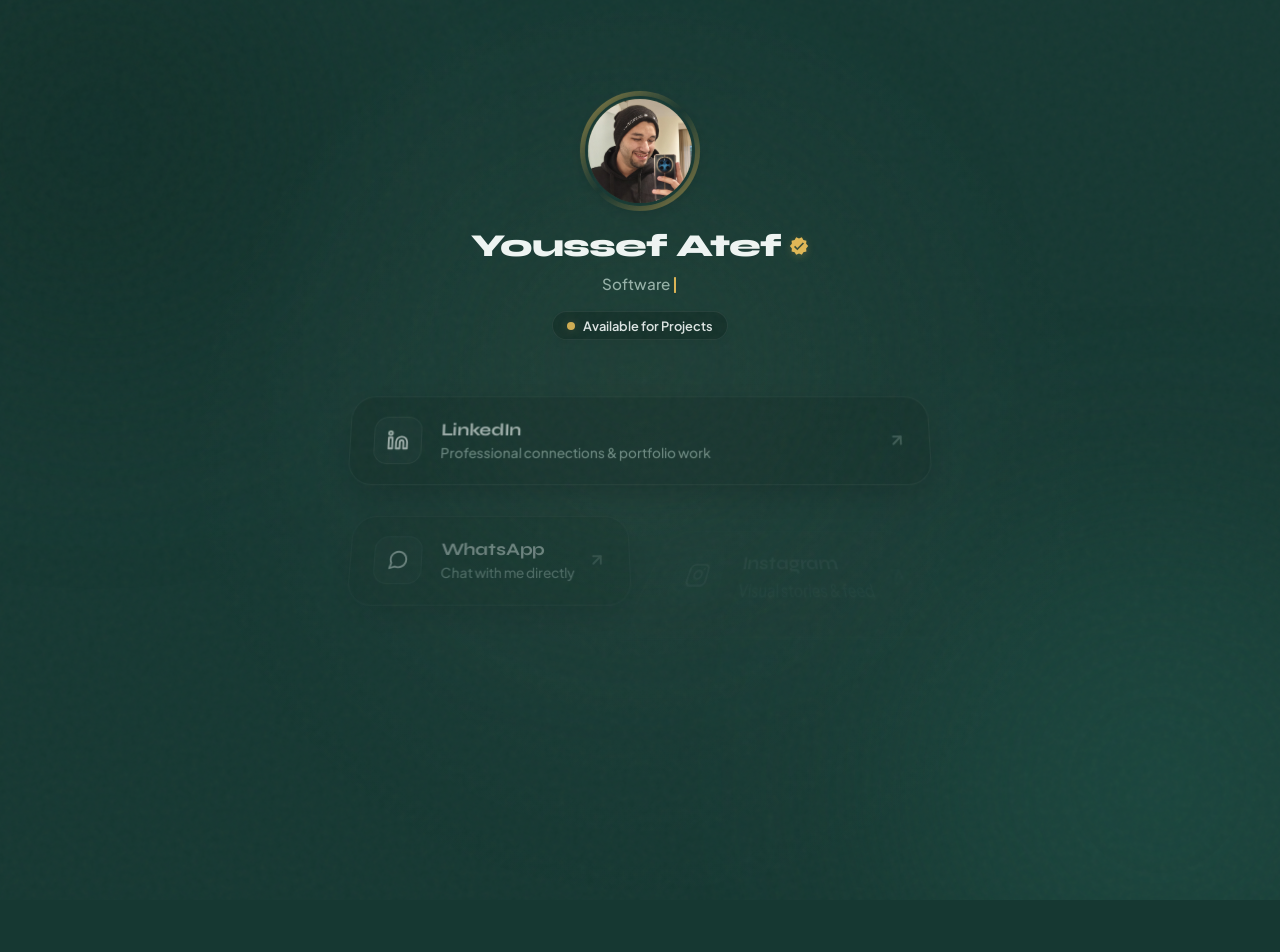
<file: index.html>
<!DOCTYPE html>
<html lang="en" data-theme="dark">
<head>
    <meta charset="UTF-8">
    <meta name="viewport" content="width=device-width, initial-scale=1.0">
    
    <!-- SEO & Metadata -->
    <title>Youssef Atef | Connect With Me</title>
    <meta name="description" content="Official Linktree for Youssef Atef. Connect on LinkedIn, WhatsApp, Instagram, Facebook, or send an Email.">
    <meta name="keywords" content="Youssef Atef Linktree, Portfolio, Linktree, Web Developer, Social Links">
    <meta name="author" content="Youssef Atef">
    
    <!-- Favicon -->
    <link rel="icon" type="image/svg+xml" href="data:image/svg+xml,<svg xmlns='http://www.w3.org/2000/svg' viewBox='0 0 100 100'><circle cx='50' cy='50' r='50' fill='%23163832'/><text x='50' y='72' font-family='sans-serif' font-size='65' font-weight='bold' fill='%23e2b857' text-anchor='middle'>Y</text></svg>">
    
    <!-- Open Graph / Facebook -->
    <meta property="og:type" content="website">
    <meta property="og:title" content="Youssef Atef | Connect With Me">
    <meta property="og:description" content="Official Linktree for Youssef Atef. Connect on LinkedIn, WhatsApp, Instagram, Facebook, or send an Email.">
    <meta property="og:image" content="second.jpg">
    
    <!-- Google Fonts -->
    <link rel="preconnect" href="https://fonts.googleapis.com">
    <link rel="preconnect" href="https://fonts.gstatic.com" crossorigin>
    <link href="https://fonts.googleapis.com/css2?family=Plus+Jakarta+Sans:wght@300;400;500;600;700;800&family=Syne:wght@700;800&display=swap" rel="stylesheet">
    
    <link rel="stylesheet" href="styles.css">
</head>
<body>
    <!-- Animated Particle/Mesh Background -->
    <div class="bg-mesh">
        <div class="mesh-bubble bubble-1"></div>
        <div class="mesh-bubble bubble-2"></div>
        <div class="mesh-bubble bubble-3"></div>
    </div>


    <!-- Header Section -->
    <header class="profile-header">
        <div class="avatar-container">
            <img src="second.jpg" alt="Youssef Atef Profile" class="avatar">
            <div class="avatar-ring"></div>
        </div>

        <div class="profile-info">
            <h1 class="profile-name">
                Youssef Atef 
                <span class="verified-badge" title="Verified Account">
                    <svg viewBox="0 0 24 24" fill="currentColor" class="badge-icon"><path d="M23 12l-2.44-2.78.34-3.68-3.61-.82-1.89-3.18L12 3 8.6 1.54 6.71 4.72l-3.61.81.34 3.68L1 12l2.44 2.78-.34 3.69 3.61.82 1.89 3.18L12 21l3.4 1.46 1.89-3.18 3.61-.82-.34-3.68L23 12zm-13 5l-4-4 1.41-1.41L10 14.17l6.59-6.59L18 9l-8 8z"/></svg>
                </span>
            </h1>
            
            <p class="profile-tagline"><span id="typing-text"></span><span class="typing-cursor">|</span></p>

            <span class="status-badge">
                <span class="status-dot animate-pulse"></span>
                Available for Projects
            </span>
        </div>

    </header>

    <!-- Main Navigation/Buttons Section -->
    <main class="bento-grid">
        <!-- LinkedIn Link Card (Wide) -->
        <a href="https://www.linkedin.com/in/youssefatef20" target="_blank" rel="noopener noreferrer" class="bento-card bento-wide linkedin-card">
            <div class="card-icon-wrapper">
                <svg xmlns="http://www.w3.org/2000/svg" viewBox="0 0 24 24" fill="none" stroke="currentColor" stroke-width="2" stroke-linecap="round" stroke-linejoin="round"><path d="M16 8a6 6 0 0 1 6 6v7h-4v-7a2 2 0 0 0-2-2 2 2 0 0 0-2 2v7h-4v-7a6 6 0 0 1 6-6z"></path><rect x="2" y="9" width="4" height="12"></rect><circle cx="4" cy="4" r="2"></circle></svg>
            </div>
            <div class="card-content">
                <h2 class="card-title">LinkedIn</h2>
                <p class="card-description">Professional connections & portfolio work</p>
            </div>
            <div class="card-arrow">
                <svg xmlns="http://www.w3.org/2000/svg" viewBox="0 0 24 24" fill="none" stroke="currentColor" stroke-width="2.5" stroke-linecap="round" stroke-linejoin="round"><line x1="7" y1="17" x2="17" y2="7"></line><polyline points="7 7 17 7 17 17"></polyline></svg>
            </div>
        </a>

        <!-- WhatsApp Link Card -->
        <a href="https://wa.me/qr/VZCPTO7S4LQMH1" target="_blank" rel="noopener noreferrer" class="bento-card whatsapp-card">
            <div class="card-icon-wrapper">
                <svg xmlns="http://www.w3.org/2000/svg" viewBox="0 0 24 24" fill="none" stroke="currentColor" stroke-width="2" stroke-linecap="round" stroke-linejoin="round"><path d="M21 11.5a8.38 8.38 0 0 1-.9 3.8 8.5 8.5 0 0 1-7.6 4.7 8.38 8.38 0 0 1-3.8-.9L3 21l1.9-5.7a8.38 8.38 0 0 1-.9-3.8 8.5 8.5 0 0 1 4.7-7.6 8.38 8.38 0 0 1 3.8-.9h.5a8.48 8.48 0 0 1 8 8v.5z"></path></svg>
            </div>
            <div class="card-content">
                <h2 class="card-title">WhatsApp</h2>
                <p class="card-description">Chat with me directly</p>
            </div>
            <div class="card-arrow">
                <svg xmlns="http://www.w3.org/2000/svg" viewBox="0 0 24 24" fill="none" stroke="currentColor" stroke-width="2.5" stroke-linecap="round" stroke-linejoin="round"><line x1="7" y1="17" x2="17" y2="7"></line><polyline points="7 7 17 7 17 17"></polyline></svg>
            </div>
        </a>

        <!-- Instagram Link Card -->
        <a href="https://www.instagram.com/yousefatef23?igsh=MXZhYmN2dGlmeWFycw==" target="_blank" rel="noopener noreferrer" class="bento-card instagram-card">
            <div class="card-icon-wrapper">
                <svg xmlns="http://www.w3.org/2000/svg" viewBox="0 0 24 24" fill="none" stroke="currentColor" stroke-width="2" stroke-linecap="round" stroke-linejoin="round"><rect x="2" y="2" width="20" height="20" rx="5" ry="5"></rect><path d="M16 11.37A4 4 0 1 1 12.63 8 4 4 0 0 1 16 11.37z"></path><line x1="17.5" y1="6.5" x2="17.51" y2="6.5"></line></svg>
            </div>
            <div class="card-content">
                <h2 class="card-title">Instagram</h2>
                <p class="card-description">Visual stories & feed</p>
            </div>
            <div class="card-arrow">
                <svg xmlns="http://www.w3.org/2000/svg" viewBox="0 0 24 24" fill="none" stroke="currentColor" stroke-width="2.5" stroke-linecap="round" stroke-linejoin="round"><line x1="7" y1="17" x2="17" y2="7"></line><polyline points="7 7 17 7 17 17"></polyline></svg>
            </div>
        </a>

        <!-- Facebook Link Card -->
        <a href="https://www.facebook.com/share/1Axd8oAuQU/" target="_blank" rel="noopener noreferrer" class="bento-card facebook-card">
            <div class="card-icon-wrapper">
                <svg xmlns="http://www.w3.org/2000/svg" viewBox="0 0 24 24" fill="currentColor"><path d="M24 12.073c0-6.627-5.373-12-12-12s-12 5.373-12 12c0 5.99 4.388 10.954 10.125 11.854v-8.385H7.078v-3.47h3.047V9.43c0-3.007 1.792-4.669 4.533-4.669 1.312 0 2.686.235 2.686.235v2.953H15.83c-1.491 0-1.956.925-1.956 1.874v2.25h3.328l-.532 3.47h-2.796v8.385C19.612 23.027 24 18.062 24 12.073z"/></svg>
            </div>
            <div class="card-content">
                <h2 class="card-title">Facebook</h2>
                <p class="card-description">Personal updates</p>
            </div>
            <div class="card-arrow">
                <svg xmlns="http://www.w3.org/2000/svg" viewBox="0 0 24 24" fill="none" stroke="currentColor" stroke-width="2.5" stroke-linecap="round" stroke-linejoin="round"><line x1="7" y1="17" x2="17" y2="7"></line><polyline points="7 7 17 7 17 17"></polyline></svg>
            </div>
        </a>

        <!-- Portfolio Link Card -->
        <a href="https://youssef-atef-portfolio.vercel.app/" target="_blank" rel="noopener noreferrer" class="bento-card portfolio-card">
            <div class="card-icon-wrapper">
                <svg xmlns="http://www.w3.org/2000/svg" viewBox="0 0 24 24" fill="none" stroke="currentColor" stroke-width="2" stroke-linecap="round" stroke-linejoin="round"><circle cx="12" cy="12" r="10"></circle><line x1="2" y1="12" x2="22" y2="12"></line><path d="M12 2a15.3 15.3 0 0 1 4 10 15.3 15.3 0 0 1-4 10 15.3 15.3 0 0 1-4-10 15.3 15.3 0 0 1 4-10z"></path></svg>
            </div>
            <div class="card-content">
                <h2 class="card-title">Portfolio</h2>
                <p class="card-description">Interactive projects & designs</p>
            </div>
            <div class="card-arrow">
                <svg xmlns="http://www.w3.org/2000/svg" viewBox="0 0 24 24" fill="none" stroke="currentColor" stroke-width="2.5" stroke-linecap="round" stroke-linejoin="round"><line x1="7" y1="17" x2="17" y2="7"></line><polyline points="7 7 17 7 17 17"></polyline></svg>
            </div>
        </a>

        <!-- Email Link Card (Wide) -->
        <a href="mailto:hh3928850@gmail.com" class="bento-card bento-wide email-card">
            <div class="card-icon-wrapper">
                <svg xmlns="http://www.w3.org/2000/svg" viewBox="0 0 24 24" fill="none" stroke="currentColor" stroke-width="2" stroke-linecap="round" stroke-linejoin="round"><path d="M4 4h16c1.1 0 2 .9 2 2v12c0 1.1-.9 2-2 2H4c-1.1 0-2-.9-2-2V6c0-1.1.9-2 2-2z"></path><polyline points="22,6 12,13 2,6"></polyline></svg>
            </div>
            <div class="card-content">
                <h2 class="card-title">Email Me</h2>
                <p class="card-description">Business inquiry & collaborations</p>
            </div>
            <div class="card-arrow">
                <svg xmlns="http://www.w3.org/2000/svg" viewBox="0 0 24 24" fill="none" stroke="currentColor" stroke-width="2.5" stroke-linecap="round" stroke-linejoin="round"><line x1="7" y1="17" x2="17" y2="7"></line><polyline points="7 7 17 7 17 17"></polyline></svg>
            </div>
        </a>
    </main>

    <!-- Footer -->
    <footer class="profile-footer">
        <p>© <span id="current-year"></span> Youssef Atef. Crafted with 💛</p>
    </footer>


    <!-- Toast Notifications Container -->
    <div id="toast-container" class="toast-container"></div>

    <!-- GSAP Libraries -->
    <script src="https://cdnjs.cloudflare.com/ajax/libs/gsap/3.12.5/gsap.min.js"></script>
    <script src="script.js"></script>
</body>
</html>
</file>
<file: styles.css>
/* ==========================================================================
   DESIGN SYSTEM & CUSTOM PROPERTIES
   ========================================================================== */
:root {
    /* Fonts */
    --font-primary: 'Plus Jakarta Sans', sans-serif;
    --font-display: 'Syne', sans-serif;
    
    /* Layout */
    --max-width: 580px;
    --transition-spring: all 0.5s cubic-bezier(0.34, 1.56, 0.64, 1);
    --transition-smooth: all 0.3s ease;

    /* Theme Configurations (Elegant Deep Green) */
    --bg-main: #163832;
    --text-primary: #f0f6f4;
    --text-secondary: #9ab5ac;
    
    /* Glassmorphism */
    --glass-bg: rgba(14, 38, 33, 0.5);
    --glass-border: rgba(255, 255, 255, 0.08);
    --glass-border-hover: rgba(226, 184, 87, 0.4);
    --glass-shadow: 0 10px 40px -10px rgba(0, 0, 0, 0.4);
    --glass-shadow-hover: 0 20px 50px -10px rgba(226, 184, 87, 0.15);
    
    /* Accent & Brand Colors (Muted Gold) */
    --accent: #e2b857;
    --accent-glow: rgba(226, 184, 87, 0.25);
    
    /* Dynamic Mesh Bubbles */
    --bubble-1: #0f2b25;
    --bubble-2: #1e4f45;
    --bubble-3: #1a3b30;
    
    /* Inputs */
    --input-bg: rgba(0, 0, 0, 0.25);
}

/* ==========================================================================
   BASE RESET & LAYOUT
   ========================================================================== */
* {
    margin: 0;
    padding: 0;
    box-sizing: border-box;
    -webkit-tap-highlight-color: transparent;
}

body {
    background-color: var(--bg-main);
    color: var(--text-primary);
    font-family: var(--font-primary);
    min-height: 100vh;
    display: flex;
    flex-direction: column;
    align-items: center;
    justify-content: flex-start;
    padding: 2rem 1rem;
    overflow-x: hidden;
    position: relative;
    transition: background-color 0.4s ease, color 0.4s ease;
}

body::before {
    content: "";
    position: fixed;
    top: 0;
    left: 0;
    width: 100%;
    height: 100%;
    opacity: 0.035;
    pointer-events: none;
    z-index: 9999;
    background-image: url("data:image/svg+xml,%3Csvg viewBox='0 0 200 200' xmlns='http://www.w3.org/2000/svg'%3E%3Cfilter id='noise'%3E%3CfeTurbulence type='fractalNoise' baseFrequency='0.65' numOctaves='3' stitchTiles='stitch'/%3E%3C/filter%3E%3Crect width='100%25' height='100%25' filter='url(%23noise)'/%3E%3C/svg%3E");
}

/* ==========================================================================
   DYNAMIC MESH BACKGROUND
   ========================================================================== */
.bg-mesh {
    position: fixed;
    top: 0;
    left: 0;
    width: 100%;
    height: 100%;
    z-index: -1;
    overflow: hidden;
    background: radial-gradient(circle at var(--mouse-x, 50%) var(--mouse-y, 50%), rgba(255, 255, 255, 0.03) 0%, transparent 60%);
    pointer-events: none;
}

.mesh-bubble {
    position: absolute;
    border-radius: 50%;
    filter: blur(100px);
    opacity: 0.55;
    mix-blend-mode: screen;
    animation: floatAround 25s infinite alternate ease-in-out;
    transition: background-color 0.8s ease;
}

.bubble-1 {
    width: 450px;
    height: 450px;
    background-color: var(--bubble-1);
    top: -10%;
    left: -10%;
}

.bubble-2 {
    width: 500px;
    height: 500px;
    background-color: var(--bubble-2);
    bottom: -15%;
    right: -10%;
    animation-delay: -5s;
    animation-duration: 30s;
}

.bubble-3 {
    width: 350px;
    height: 350px;
    background-color: var(--bubble-3);
    top: 40%;
    left: 50%;
    transform: translate(-50%, -50%);
    animation-delay: -10s;
    animation-duration: 20s;
}

@keyframes floatAround {
    0% {
        transform: translate(0, 0) scale(1) rotate(0deg);
    }
    33% {
        transform: translate(50px, 80px) scale(1.1) rotate(120deg);
    }
    66% {
        transform: translate(-40px, 40px) scale(0.9) rotate(240deg);
    }
    100% {
        transform: translate(0, 0) scale(1) rotate(360deg);
    }
}

/* ==========================================================================
   ANIMATE ON LOAD SYSTEM
   ========================================================================== */
.animate-on-load {
    opacity: 0;
    transform: translateY(24px);
    transition: opacity 0.8s cubic-bezier(0.16, 1, 0.3, 1), 
                transform 0.8s cubic-bezier(0.16, 1, 0.3, 1);
}

body.loaded .animate-on-load {
    opacity: 1;
    transform: translateY(0);
}

/* Floating header controls removed */

/* ==========================================================================
   PROFILE HEADER
   ========================================================================== */
.profile-header {
    display: flex;
    flex-direction: column;
    align-items: center;
    text-align: center;
    margin-top: 4rem;
    margin-bottom: 2.5rem;
    width: 100%;
    max-width: var(--max-width);
}

/* Avatar Picture & Glowing Ring */
.avatar-container {
    position: relative;
    width: 110px;
    height: 110px;
    margin-bottom: 1.25rem;
}

.avatar {
    width: 100%;
    height: 100%;
    border-radius: 50%;
    object-fit: cover;
    border: 3px solid var(--bg-main);
    box-shadow: 0 4px 20px rgba(0, 0, 0, 0.2);
    z-index: 2;
    position: relative;
}

.avatar-ring {
    position: absolute;
    top: -5px;
    left: -5px;
    right: -5px;
    bottom: -5px;
    border-radius: 50%;
    background: linear-gradient(135deg, var(--accent) 0%, transparent 50%, var(--accent) 100%);
    z-index: 1;
    animation: rotateRing 8s linear infinite;
    opacity: 0.6;
}

@keyframes rotateRing {
    0% { transform: rotate(0deg); }
    100% { transform: rotate(360deg); }
}

/* Profile Info */
.profile-info {
    display: flex;
    flex-direction: column;
    align-items: center;
    gap: 0.5rem;
    width: 100%;
}

.profile-name {
    font-family: var(--font-display);
    font-size: 2rem;
    font-weight: 850;
    letter-spacing: -0.03em;
    display: flex;
    align-items: center;
    gap: 0.5rem;
}

.verified-badge {
    display: inline-flex;
    align-items: center;
    justify-content: center;
    color: var(--accent);
}

.badge-icon {
    width: 20px;
    height: 20px;
    filter: drop-shadow(0 2px 4px var(--accent-glow));
}

.profile-tagline {
    font-size: 0.95rem;
    color: var(--text-secondary);
    font-weight: 500;
    min-height: 20px;
}

.typing-cursor {
    animation: blinkCursor 0.8s infinite;
    color: var(--accent);
    font-weight: 700;
    margin-left: 2px;
}

@keyframes blinkCursor {
    50% { opacity: 0; }
}

/* Status Indicator Badge */
.status-badge {
    display: inline-flex;
    align-items: center;
    gap: 0.5rem;
    padding: 0.35rem 0.85rem;
    border-radius: 20px;
    background: var(--glass-bg);
    border: 1px solid var(--glass-border);
    font-size: 0.8rem;
    font-weight: 600;
    color: var(--text-primary);
    margin-top: 0.5rem;
    box-shadow: 0 4px 12px rgba(0, 0, 0, 0.05);
}

.status-dot {
    width: 8px;
    height: 8px;
    border-radius: 50%;
    background-color: var(--accent); /* Elegant gold status */
    box-shadow: 0 0 10px var(--accent-glow);
}

/* Social Quicklinks removed */

/* ==========================================================================
   LINKS CONTAINER & CARDS
   ========================================================================== */
.bento-grid {
    width: 100%;
    max-width: var(--max-width);
    display: grid;
    grid-template-columns: repeat(2, 1fr);
    gap: 1.2rem;
    perspective: 1000px;
}

/* Base Card Style */
.bento-card {
    display: flex;
    align-items: center;
    padding: 1.25rem 1.45rem;
    border-radius: 24px;
    background: var(--glass-bg);
    border: 1px solid var(--glass-border);
    text-decoration: none;
    color: var(--text-primary);
    box-shadow: var(--glass-shadow);
    transition: border-color 0.4s cubic-bezier(0.16, 1, 0.3, 1),
                box-shadow 0.4s cubic-bezier(0.16, 1, 0.3, 1),
                background-color 0.4s cubic-bezier(0.16, 1, 0.3, 1);
    position: relative;
    overflow: hidden;
    transform-style: preserve-3d;
    backface-visibility: hidden;
}

.bento-wide {
    grid-column: span 2;
}

/* Card Tilt/Hover Interactive Highlight Spot */
.bento-card::before {
    content: '';
    position: absolute;
    top: 0;
    left: 0;
    right: 0;
    bottom: 0;
    background: radial-gradient(
        250px circle at var(--mouse-x, 50%) var(--mouse-y, 50%),
        rgba(226, 184, 87, 0.08),
        transparent 80%
    );
    z-index: 1;
    pointer-events: none;
    opacity: 0;
    transition: opacity 0.5s ease;
}

.bento-card:hover::before {
    opacity: 1;
}

.bento-card:hover {
    border-color: var(--glass-border-hover);
    box-shadow: var(--glass-shadow-hover);
    background: rgba(10, 30, 26, 0.8);
}

.bento-card:active {
    transform: scale(0.985);
}

/* Card Icons */
.card-icon-wrapper {
    width: 48px;
    height: 48px;
    border-radius: 14px;
    background: rgba(255, 255, 255, 0.03);
    border: 1px solid var(--glass-border);
    display: flex;
    align-items: center;
    justify-content: center;
    margin-right: 1.15rem;
    transition: var(--transition-spring);
    flex-shrink: 0;
    transform: translateZ(20px);
}

.card-icon-wrapper svg {
    width: 22px;
    height: 22px;
    color: var(--text-primary);
    transition: var(--transition-spring);
}

.bento-card:hover .card-icon-wrapper {
    transform: translateZ(30px) scale(1.08) rotate(3deg);
    background: rgba(226, 184, 87, 0.1);
    border-color: rgba(226, 184, 87, 0.3);
}

.bento-card:hover .card-icon-wrapper svg {
    color: var(--accent);
}

/* Card Typography */
.card-content {
    flex-grow: 1;
    display: flex;
    flex-direction: column;
    gap: 0.25rem;
    transform: translateZ(15px);
}

.card-title {
    font-family: var(--font-display);
    font-size: 1.1rem;
    font-weight: 700;
    letter-spacing: -0.01em;
}

.card-description {
    font-size: 0.85rem;
    color: var(--text-secondary);
    font-weight: 500;
    line-height: 1.3;
}

/* Card Arrow Icon */
.card-arrow {
    display: flex;
    align-items: center;
    justify-content: center;
    color: var(--text-secondary);
    opacity: 0.5;
    transition: var(--transition-spring);
    margin-left: 0.5rem;
    transform: translateZ(25px);
}

.card-arrow svg {
    width: 18px;
    height: 18px;
}

.bento-card:hover .card-arrow {
    transform: translateZ(30px) translate(3px, -3px);
    opacity: 1;
    color: var(--accent);
}



/* ==========================================================================
   FOOTER
   ========================================================================== */
.profile-footer {
    margin-top: 4rem;
    margin-bottom: 2rem;
    font-size: 0.8rem;
    color: var(--text-secondary);
    font-weight: 600;
    letter-spacing: 0.05em;
    text-transform: uppercase;
}

/* Toast and share modal CSS removed */

/* ==========================================================================
   MOBILE & ACCESSIBILITY RESPONSIVENESS
   ========================================================================== */
@media (max-width: 480px) {
    body {
        padding: 1.5rem 0.75rem;
    }
    
    .profile-header {
        margin-top: 2.5rem;
        margin-bottom: 2rem;
    }
    
    .profile-name {
        font-size: 1.65rem;
    }

    .bento-grid {
        gap: 0.75rem;
    }
    
    .bento-card {
        padding: 1rem 1.15rem;
        border-radius: 18px;
    }
    
    .card-icon-wrapper {
        width: 40px;
        height: 40px;
        border-radius: 10px;
        margin-right: 0.75rem;
    }
    
    .card-icon-wrapper svg {
        width: 18px;
        height: 18px;
    }
    
    .card-title {
        font-size: 0.95rem;
    }
    
    .card-description {
        font-size: 0.75rem;
    }
}

@media (max-width: 360px) {
    .bento-grid {
        grid-template-columns: 1fr;
    }
    .bento-wide {
        grid-column: span 1;
    }
}

/* High contrast modes or animation reduction preference */
@media (prefers-reduced-motion: reduce) {
    .mesh-bubble,
    .avatar-ring,
    .status-dot,
    .bento-card::before,
    .bento-card,
    .card-arrow {
        animation: none !important;
        transition: none !important;
        transform: none !important;
        opacity: 1 !important;
    }
}
</file>
